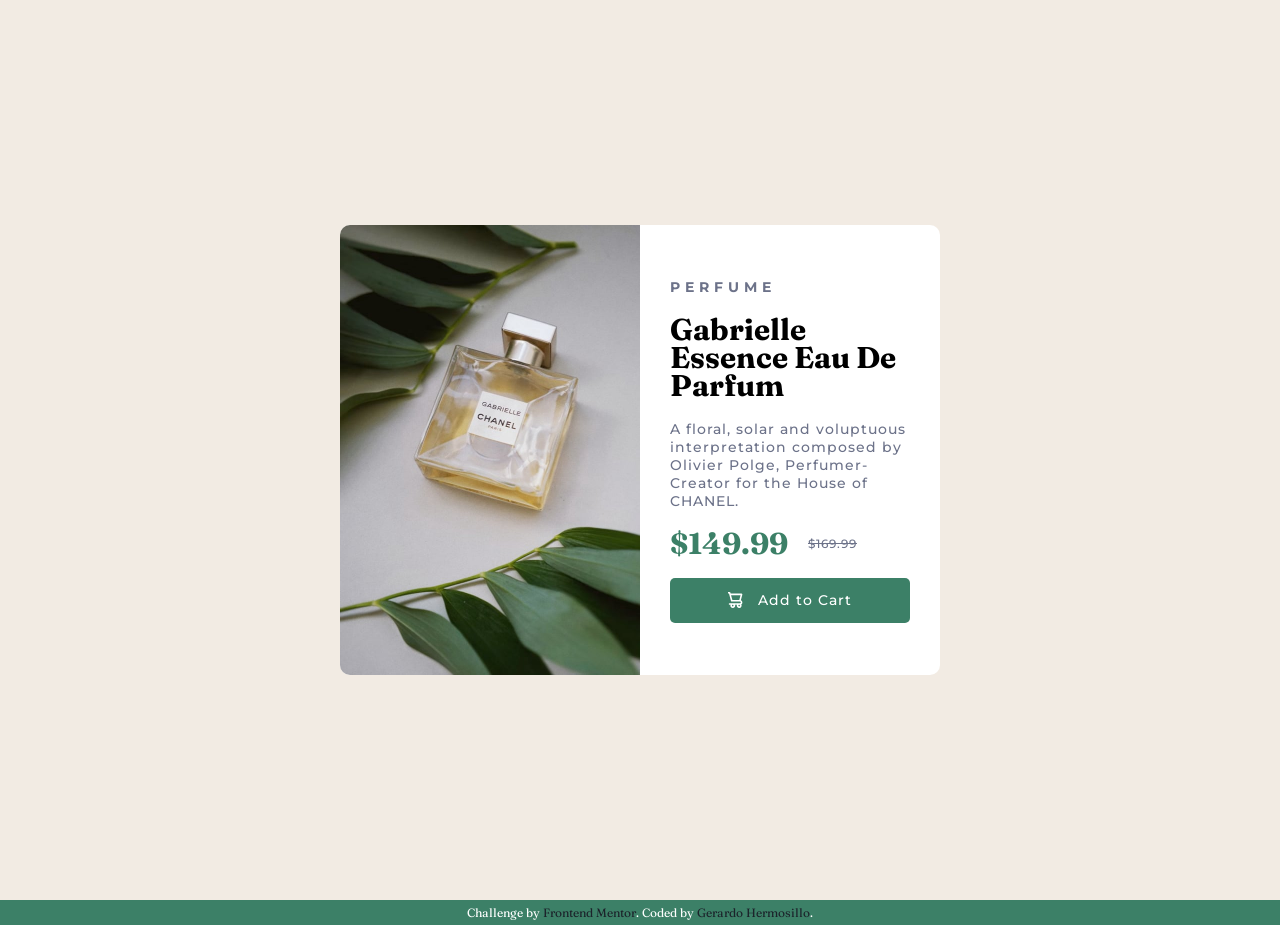
<file: index.html>
<!DOCTYPE html>
<html lang="en">
  <head>
    <meta charset="UTF-8" />
    <meta name="viewport" content="width=device-width, initial-scale=1.0" />
    <link
      rel="icon"
      type="image/png"
      sizes="32x32"
      href="./images/favicon-32x32.png"
    />
    <title>Frontend Mentor | Product preview card component</title>
    <link rel="stylesheet" href="./style/main.css" />
    <style>
      @import url("https://fonts.googleapis.com/css2?family=Fraunces:opsz,wght@9..144,700&family=Montserrat:wght@500;700&display=swap");
    </style>
  </head>
  <body>
    <div class="contenedor">
      <div class="card">
        <div class="product">
          <img
            src="./images/image-product-desktop.jpg"
            alt="Image of a perfume"
          />
        </div>
        <div class="texto">
          <h3>Perfume</h3>
          <h1>Gabrielle Essence Eau De Parfum</h1>
          <p>
            A floral, solar and voluptuous interpretation composed by Olivier
            Polge, Perfumer-Creator for the House of CHANEL.
          </p>
          <div class="oferta">
            <span><h1>$149.99</h1></span>
            <p>$169.99</p>
          </div>
          <div class="btn">
            <img src="./images/icon-cart.svg" alt="" />
            <p>Add to Cart</p>
          </div>
        </div>
      </div>
    </div>
    <div class="attribution">
      Challenge by
      <a href="https://www.frontendmentor.io?ref=challenge" target="_blank"
        >Frontend Mentor</a
      >. Coded by
      <a href="https://links-ghhermosillo.pages.dev/">Gerardo Hermosillo</a>.
    </div>
  </body>
</html>
</file>
<file: style/main.css>
:root {
  --cream: hsl(30, 38%, 92%);
  --cyan: hsl(158, 36%, 37%);
  --dark-cyan: #1a4031;
  --dark-blue: hsl(212, 21%, 14%);
  --dark-gray: hsl(228, 12%, 48%);
  --white: hsl(0, 0%, 100%);
}

* {
  margin: 0%;
  padding: 0%;
  box-sizing: border-box;
}
html {
  font-size: 62.5%;
}

.contenedor {
  background-color: var(--cream);
  display: flex;
  align-items: center;
  justify-content: center;
  height: 100vh;
}
.card {
  max-width: 600px;
  height: 450px;
  display: flex;
  align-content: center;
  justify-content: center;
  border-radius: 10px;
  background-color: white;
  overflow: hidden;
}
.texto {
  margin: 0 30px;
  display: flex;
  flex-direction: column;
  justify-content: center;
}
.product {
  height: 100%;
  width: 50%;
}
.product img {
  height: 100%;
  object-fit: cover;
}
.oferta {
  display: flex;
  gap: 20px;
  align-items: center;
}
.texto h3 {
  font-family: "Montserrat", sans-serif;
  font-size: 1.4rem;
  color: var(--dark-gray);
  text-transform: uppercase;
  letter-spacing: 5px;
}
.texto h1 {
  font-family: "Fraunces", sans-serif;
  font-size: 3rem;
  line-height: 28px;
}
.texto p {
  font-family: "Montserrat";
  font-size: 1.4rem;
  color: var(--dark-gray);
  letter-spacing: 1px;
  font-weight: 500;
}
h1,
h3,
p,
.oferta {
  margin-bottom: 20px;
}
.btn p,
.oferta p,
.oferta h1 {
  margin-bottom: 0;
}
.oferta h1 {
  color: var(--cyan);
}
.oferta p {
  font-size: 1.2rem;
  text-decoration: line-through;
}
.btn {
  display: flex;
  background-color: var(--cyan);
  gap: 15px;
  justify-content: center;
  align-items: center;
  width: 100%;
  height: 45px;
  border-radius: 5px;
}
.btn p {
  color: var(--white);
  font-size: 1.4rem;
}
.btn:hover {
  background-color: var(--dark-cyan);
  transition: 50ms ease-in-out;
}
.attribution {
  font-family: "Fraunces";
  font-size: 12px;
  text-align: center;
  background-color: var(--cyan);
  color: var(--white);
  padding: 5px 0;
}
.attribution a {
  color: var(--dark-blue);
  text-decoration: none;
}

@media only screen and (max-width: 700px) {
  .card {
    flex-direction: column;
    max-width: 350px;
    height: 600px;

    overflow: hidden;
  }
  .texto {
    height: 57%;
    padding: 25px 0;
  }
  .product {
    height: 43%;
    width: 100%;
  }
  .product img {
    height: 100%;
    width: 100%;
    object-fit: cover;
  }
  .texto p {
    font-size: 1.1rem;
    line-height: 20px;
  }
  .texto h3 {
    margin-bottom: 10px;
  }
  .texto h1 {
    margin-bottom: 10px;
  }
  .texto p {
    margin-bottom: 40px;
  }
  .btn p,
  .oferta p,
  .oferta h1 {
    margin-bottom: 0;
  }
}
</file>
